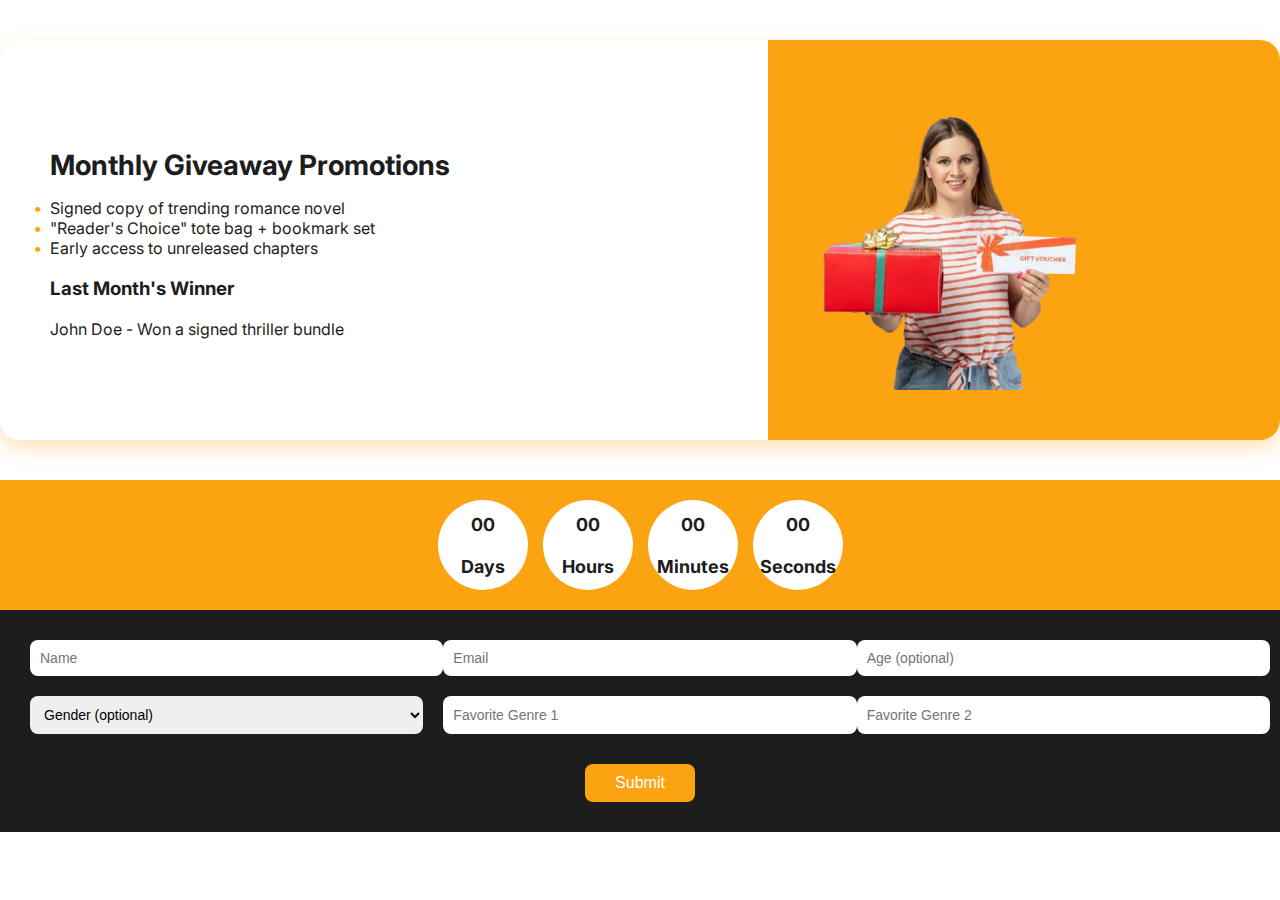
<file: countdown.html>
<!DOCTYPE html>
<html lang="en">
<head>
  <meta charset="UTF-8">
  <meta name="viewport" content="width=device-width, initial-scale=1.0">
  <title>Giveaway Section</title>
  <link href="https://fonts.googleapis.com/css2?family=Inter:wght@400;600;700&display=swap" rel="stylesheet">
  <style>
    body {
      font-family: 'Inter', sans-serif;
      margin: 0;
      background: #fff;
      color: #1d1d1d;
    }
    .giveaway-section {
      display: flex;
      padding: 50px;
      background: linear-gradient(to right, #fff 60%, #fca311 40%);
      align-items: center;
      gap: 40px;
      box-shadow: 0 8px 20px rgba(252, 163, 17, 0.3);
      border-radius: 20px;
      max-width: 1200px;
      margin: 40px auto;
    }
    .giveaway-info {
      flex: 1;
    }
    .giveaway-info h2 {
      font-size: 28px;
      margin-bottom: 10px;
    }
    .giveaway-info ul {
      list-style-type: none;
      padding: 0;
      font-size: 16px;
    }
    .giveaway-info ul li::before {
      content: "\2022";
      color: #fca311;
      font-weight: bold;
      display: inline-block; 
      width: 1em;
      margin-left: -1em;
    }
    .winner-image {
      flex: 1;
      display: flex;
      justify-content: center;
    }
    .winner-image img {
      border-radius: 20px;
      max-height: 300px;
      object-fit: cover;
    }
    .countdown-box {
      background: #fca311;
      color: white;
      padding: 20px;
      text-align: center;
      display: flex;
      justify-content: center;
      gap: 15px;
      font-weight: bold;
      font-size: 18px;
    }
    .countdown-item {
      background: white;
      color: #1d1d1d;
      padding: 10px;
      border-radius: 50%;
      width: 70px;
      height: 70px;
      display: flex;
      flex-direction: column;
      align-items: center;
      justify-content: center;
    }
    .form-section {
      padding: 30px;
      background: #1d1d1d;
      color: white;
    }
    .form-grid {
      display: grid;
      grid-template-columns: repeat(3, 1fr);
      gap: 20px;
    }
    input, select {
      padding: 10px;
      width: 100%;
      border-radius: 8px;
      border: none;
      font-size: 14px;
    }
    button {
      margin-top: 30px;
      display: block;
      margin-left: auto;
      margin-right: auto;
      padding: 10px 30px;
      background: #fca311;
      color: white;
      border: none;
      font-size: 16px;
      border-radius: 8px;
      cursor: pointer;
    }
  </style>
</head>
<body>

<section class="giveaway-section">
  <div class="giveaway-info">
    <h2>Monthly Giveaway Promotions</h2>
    <ul>
      <li>Signed copy of trending romance novel</li>
      <li>"Reader's Choice" tote bag + bookmark set</li>
      <li>Early access to unreleased chapters</li>
    </ul>
    <h3>Last Month's Winner</h3>
    <p>John Doe - Won a signed thriller bundle</p>
  </div>
  <div class="winner-image">
    <img src="winner.png" alt="Last Winner">
  </div>
</section>

<div class="countdown-box">
  <div class="countdown-item"><span id="days">00</span><br>Days</div>
  <div class="countdown-item"><span id="hours">00</span><br>Hours</div>
  <div class="countdown-item"><span id="minutes">00</span><br>Minutes</div>
  <div class="countdown-item"><span id="seconds">00</span><br>Seconds</div>
</div>

<section class="form-section">
  <form>
    <div class="form-grid">
      <input type="text" placeholder="Name" required>
      <input type="email" placeholder="Email" required>
      <input type="number" placeholder="Age (optional)">
      <select>
        <option value="">Gender (optional)</option>
        <option value="Male">Male</option>
        <option value="Female">Female</option>
        <option value="Other">Other</option>
      </select>
      <input type="text" placeholder="Favorite Genre 1">
      <input type="text" placeholder="Favorite Genre 2">
    </div>
    <button type="submit">Submit</button>
  </form>
</section>

<script>
  const countdown = () => {
    const targetDate = new Date();
    targetDate.setMonth(targetDate.getMonth() + 1);
    targetDate.setHours(0, 0, 0, 0);

    const interval = setInterval(() => {
      const now = new Date().getTime();
      const distance = targetDate - now;

      if (distance <= 0) {
        clearInterval(interval);
        document.getElementById("days").innerText = "00";
        document.getElementById("hours").innerText = "00";
        document.getElementById("minutes").innerText = "00";
        document.getElementById("seconds").innerText = "00";
        return;
      }

      const days = Math.floor(distance / (1000 * 60 * 60 * 24));
      const hours = Math.floor((distance % (1000 * 60 * 60 * 24)) / (1000 * 60 * 60));
      const minutes = Math.floor((distance % (1000 * 60 * 60)) / (1000 * 60));
      const seconds = Math.floor((distance % (1000 * 60)) / 1000);

      document.getElementById("days").innerText = days;
      document.getElementById("hours").innerText = hours;
      document.getElementById("minutes").innerText = minutes;
      document.getElementById("seconds").innerText = seconds;
    }, 1000);
  };
  countdown();
</script>

</body>
</html>
</file>
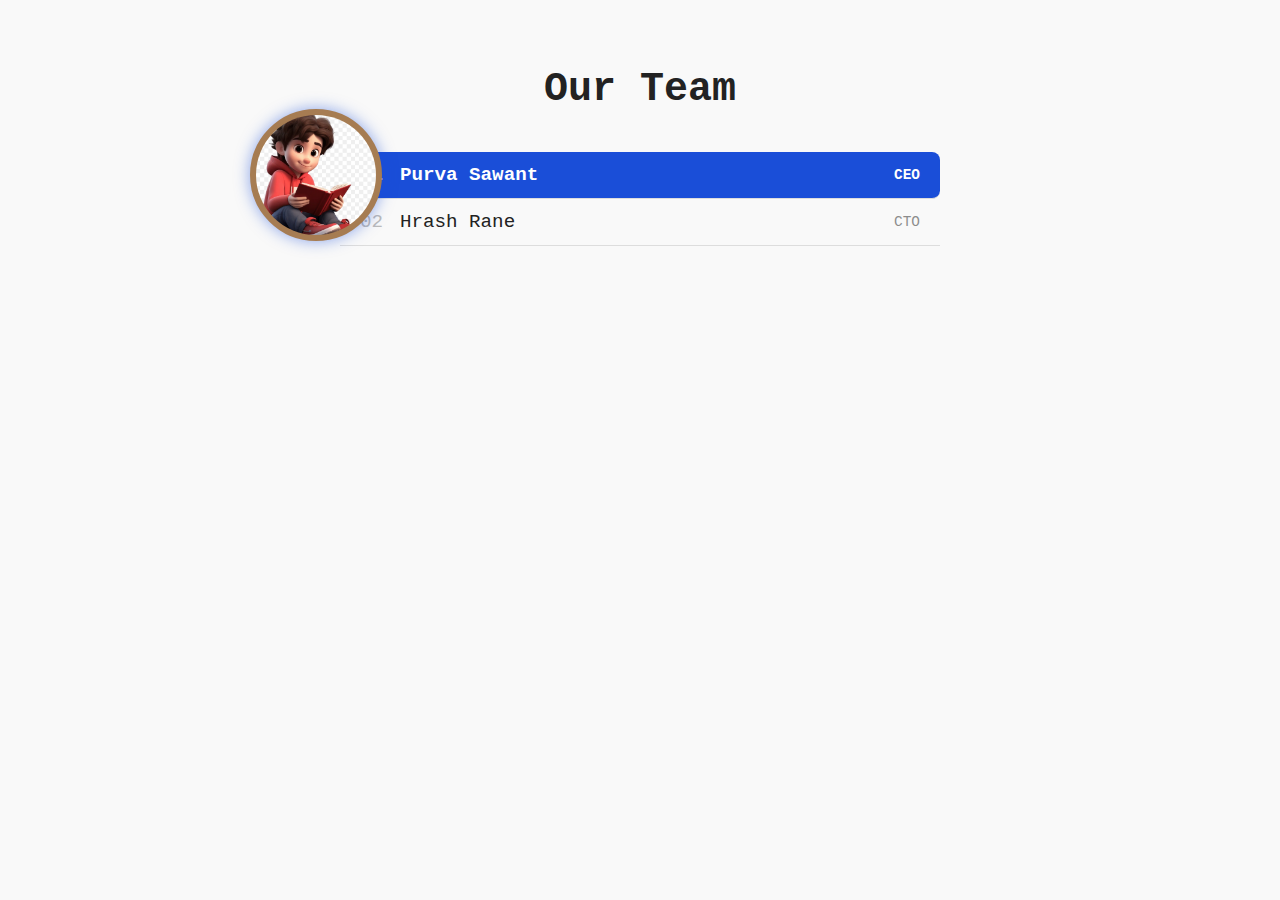
<file: Teams.html>
<!DOCTYPE html>
<html lang="en">
<head>
  <meta charset="UTF-8" />
  <meta name="viewport" content="width=device-width, initial-scale=1" />
  <title>Our Team</title>
  <style>
    body {
      font-family: 'Courier New', Courier, monospace;
      background-color: #f9f9f9;
      margin: 0;
      padding: 40px 20px;
      color: #222;
    }
    h1 {
      text-align: center;
      margin-bottom: 40px;
      font-weight: 600;
      font-size: 2.5rem;
    }
    .team-list {
      max-width: 600px;
      margin: 0 auto;
      position: relative;
      user-select: none;
    }
    .team-member {
      display: flex;
      align-items: center;
      padding: 12px 20px;
      border-bottom: 1px solid #ddd;
      cursor: pointer;
      position: relative;
      font-size: 1.2rem;
      transition: background-color 0.3s ease;
    }
    .team-member:hover {
      background-color: #e6f0ff;
    }
    .team-member.selected {
      background-color: #1a4ed8;
      color: white;
      font-weight: 600;
      border-radius: 8px;
    }
    .team-member .index {
      width: 30px;
      color: #bbb;
      margin-right: 10px;
      flex-shrink: 0;
    }
    .team-member.selected .index {
      color: #cce0ff;
    }
    .team-member .name {
      flex-grow: 1;
    }
    .team-member .role {
      flex-shrink: 0;
      font-size: 0.9rem;
      opacity: 0.8;
    }
    .photo-circle {
      position: absolute;
      top: 50%;
      left: -90px;
      transform: translateY(-50%);
      width: 120px;
      height: 120px;
      border-radius: 50%;
      overflow: hidden;
      border: 6px solid #a67c52;
      background-color: #a67c52;
      box-shadow: 0 0 15px rgba(26, 78, 216, 0.5);
      transition: left 0.3s ease;
      z-index: 10;
    }
    .photo-circle img {
      width: 100%;
      height: 100%;
      object-fit: cover;
      display: block;
    }
  </style>
</head>
<body>
  <h1>Our Team</h1>
  <div class="team-list" id="teamList">
    <div class="photo-circle" id="photoCircle">
      <img src="boy.webp" alt="Team Member Photo" id="photoImg" />
    </div>
    <div class="team-member selected" data-index="0" data-photo="boy.webp" data-role="CEO">
      <div class="index">01</div>
      <div class="name">Purva Sawant</div>
      <div class="role">CEO</div>
    </div>
    <div class="team-member" data-index="1" data-photo="girl.jpeg" data-role="CTO">
      <div class="index">02</div>
      <div class="name">Hrash Rane</div>
      <div class="role">CTO</div>
    </div>
  </div>

  <script>
    const teamList = document.getElementById('teamList');
    const photoCircle = document.getElementById('photoCircle');
    const photoImg = document.getElementById('photoImg');
    const members = teamList.querySelectorAll('.team-member');

    function selectMember(member) {
      members.forEach(m => m.classList.remove('selected'));
      member.classList.add('selected');

      // Update photo
      const photoSrc = member.getAttribute('data-photo');
      photoImg.src = photoSrc;

      // Move photo circle vertically to selected member
      const rect = member.getBoundingClientRect();
      const containerRect = teamList.getBoundingClientRect();
      const offsetTop = member.offsetTop;
      photoCircle.style.top = offsetTop + member.offsetHeight / 2 + 'px';

      // Update role text on the right
      members.forEach(m => {
        const roleDiv = m.querySelector('.role');
        if (m === member) {
          roleDiv.style.opacity = '1';
          roleDiv.style.color = 'white';
          roleDiv.style.fontWeight = '600';
        } else {
          roleDiv.style.opacity = '0.5';
          roleDiv.style.color = '#222';
          roleDiv.style.fontWeight = '400';
        }
      });
    }

    members.forEach(member => {
      member.addEventListener('click', () => {
        selectMember(member);
      });
    });

    // Initialize position of photo circle
    window.addEventListener('load', () => {
      const selected = teamList.querySelector('.team-member.selected');
      if (selected) {
        selectMember(selected);
      }
    });
  </script>
</body>
</html>
</file>
